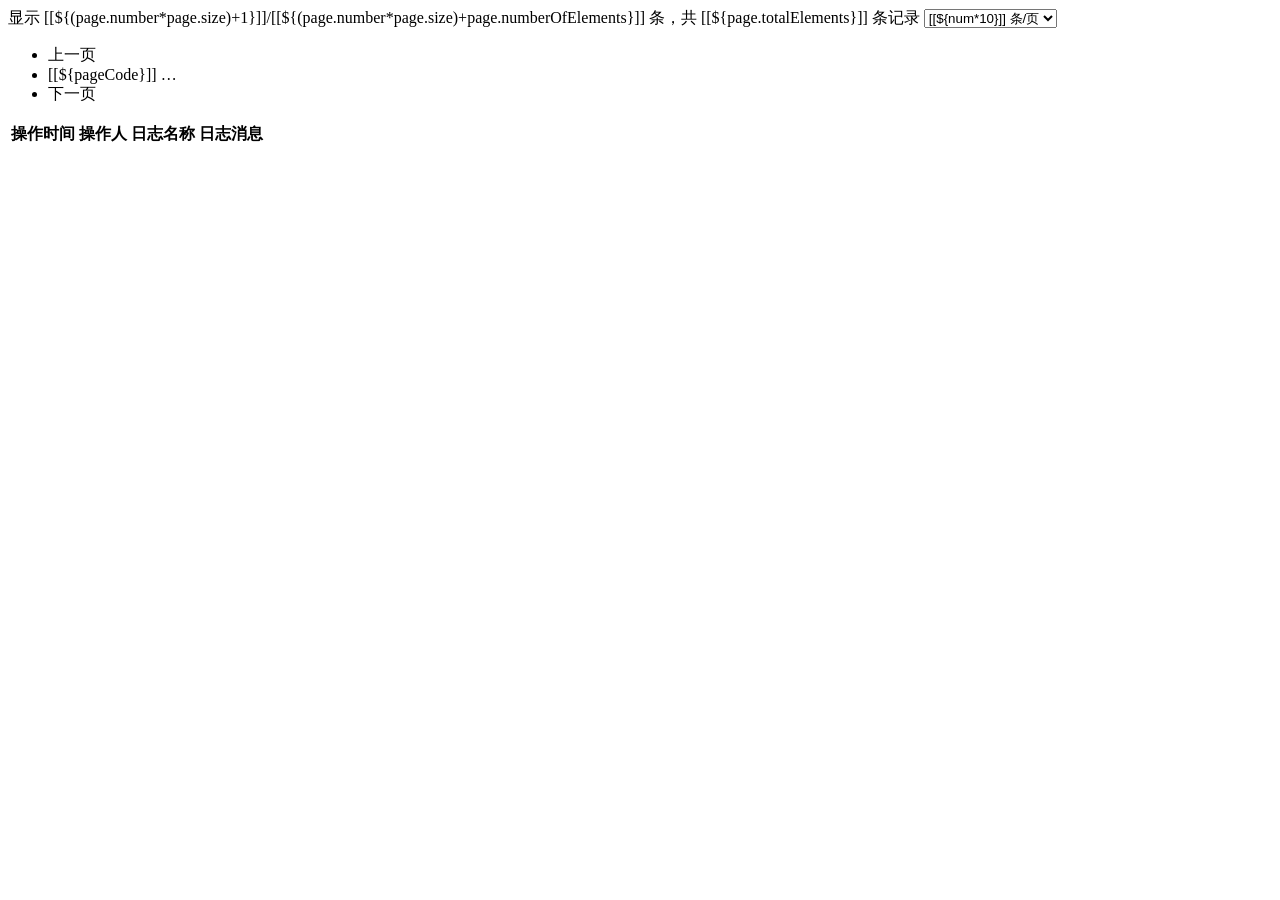
<file: src/main/resources/templates/common/fragment.html>
<!DOCTYPE html>
<html xmlns:th="http://www.thymeleaf.org">
<!-- 分页模块 -->
<th:block th:fragment="page">
    <div class="layui-row" th:if="${#pageUtil.pageInit(page,#request)}">
        <div class="layui-col-sm6">
            <div class="page-info">
                <span>显示 [[${(page.number*page.size)+1}]]/[[${(page.number*page.size)+page.numberOfElements}]] 条，共 [[${page.totalElements}]] 条记录</span>
                <select class="timo-select page-number">
                    <option th:value="${num*10}" th:selected="${page.size} eq ${num*10}" th:each="num:${#numbers.sequence(1,3)}">[[${num*10}]] 条/页</option>
                </select>
            </div>
        </div>
        <div class="layui-col-sm6">
            <ul class="pagination list-page">
                <li class="page-item" th:if="${#pageUtil.isPrevious(page)}"><a class="page-link"
                    th:href="@{${#pageUtil.pageHref(page.number)}}">上一页</a>
                </li>
                <li th:class="'page-item'+ ${#pageUtil.pageActive(page, pageCode, 'active')}"
                    th:each="pageCode:${#pageUtil.pageCode(page)}">
                    <a class="page-link" th:if="${#pageUtil.isCode(pageCode)} ne true"
                       th:href="@{${#pageUtil.pageHref(pageCode)}}">[[${pageCode}]]</a>
                    <a class="page-link breviary" th:if="${#pageUtil.isCode(pageCode)}">…</a>
                </li>
                <li class="page-item" th:if="${#pageUtil.isNext(page)}"><a class="page-link"
                     th:href="@{${#pageUtil.pageHref(page.number+2)}}">下一页</a>
                </li>
            </ul>
        </div>
    </div>
</th:block>

<!-- 日志展示模块 -->
<th:block th:fragment="log(entity)">
    <table class="layui-table timo-detail-table">
        <tbody>
        <tr>
            <th>操作时间</th>
            <th>操作人</th>
            <th>日志名称</th>
            <th>日志消息</th>
        </tr>
        <tr th:each="item:${#logs.entityList(entity)}">
            <td th:text="${#dates.format(item.createDate, 'yyyy-MM-dd HH:mm:ss')}"></td>
            <td th:text="${item.operName}"></td>
            <td th:text="${item.name}"></td>
            <td th:text="${item.message}"></td>
        </tr>
        </tbody>
    </table>
</th:block>
</file>
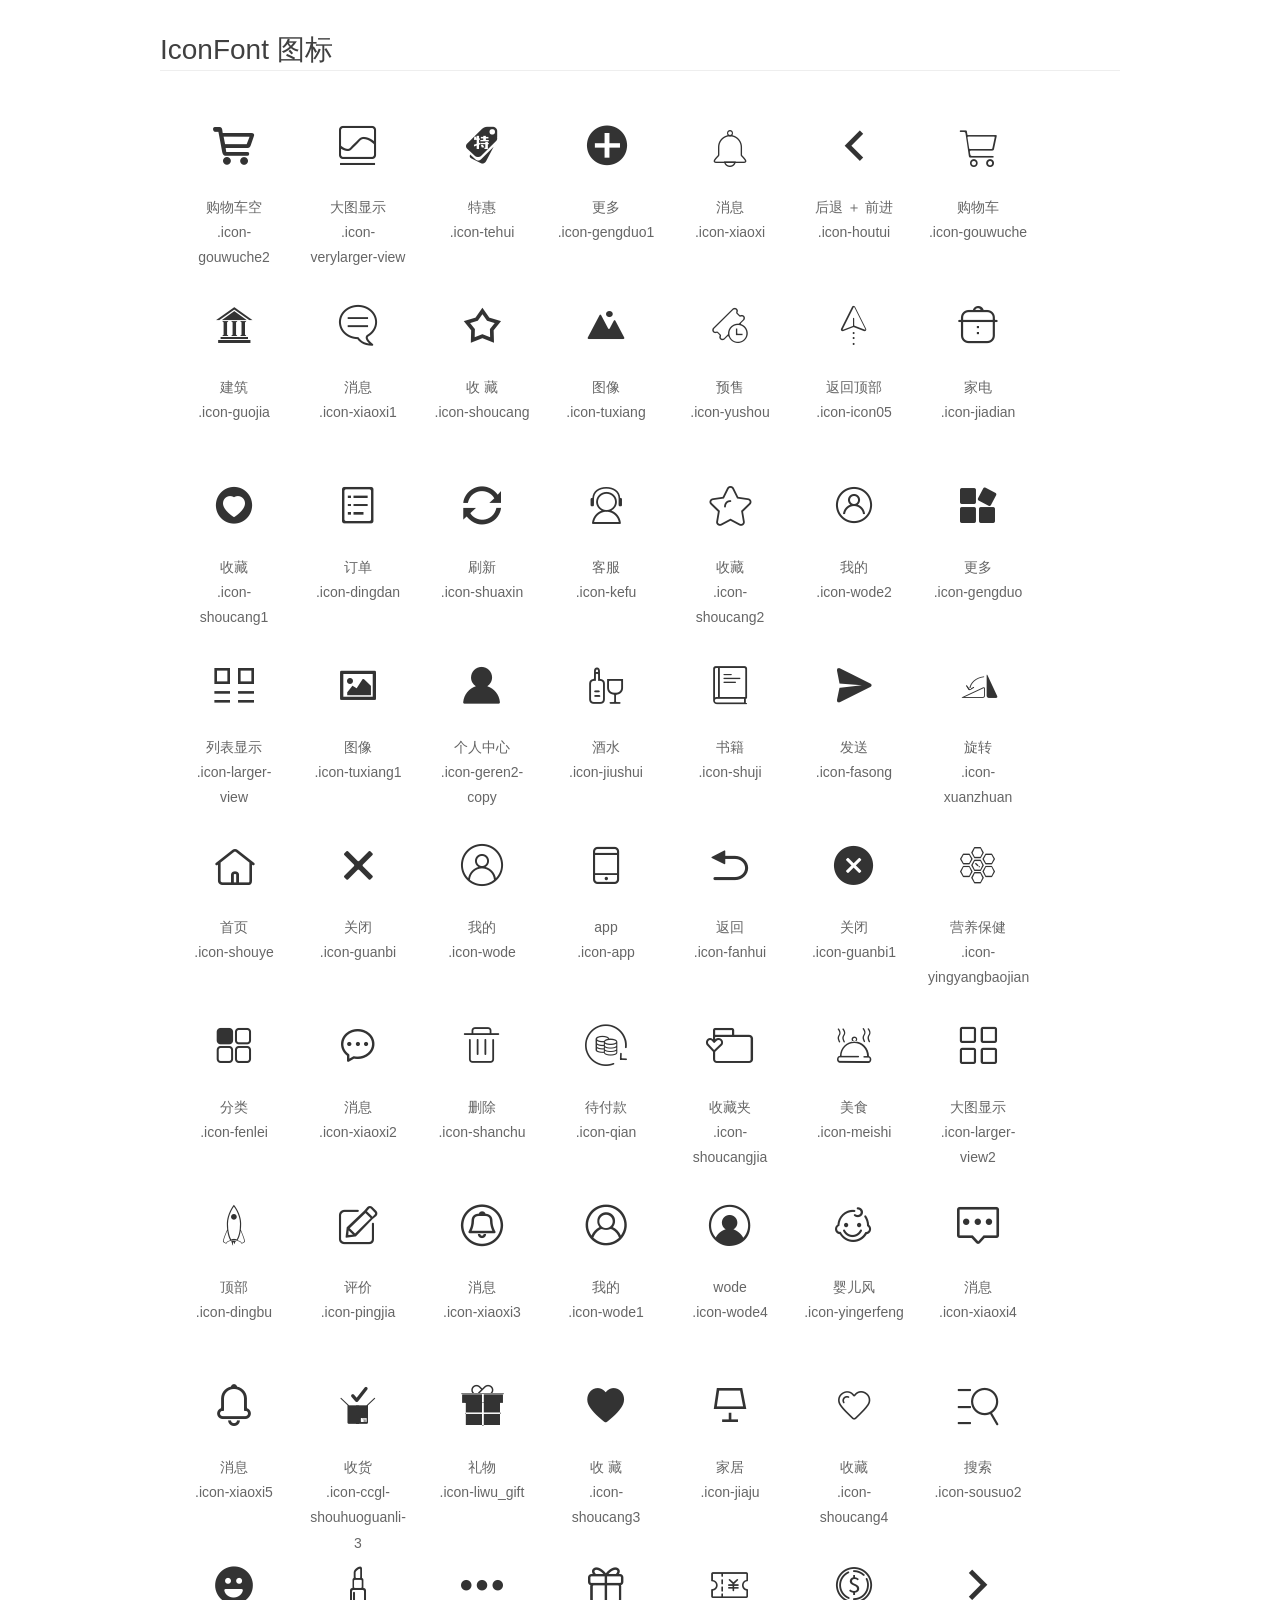
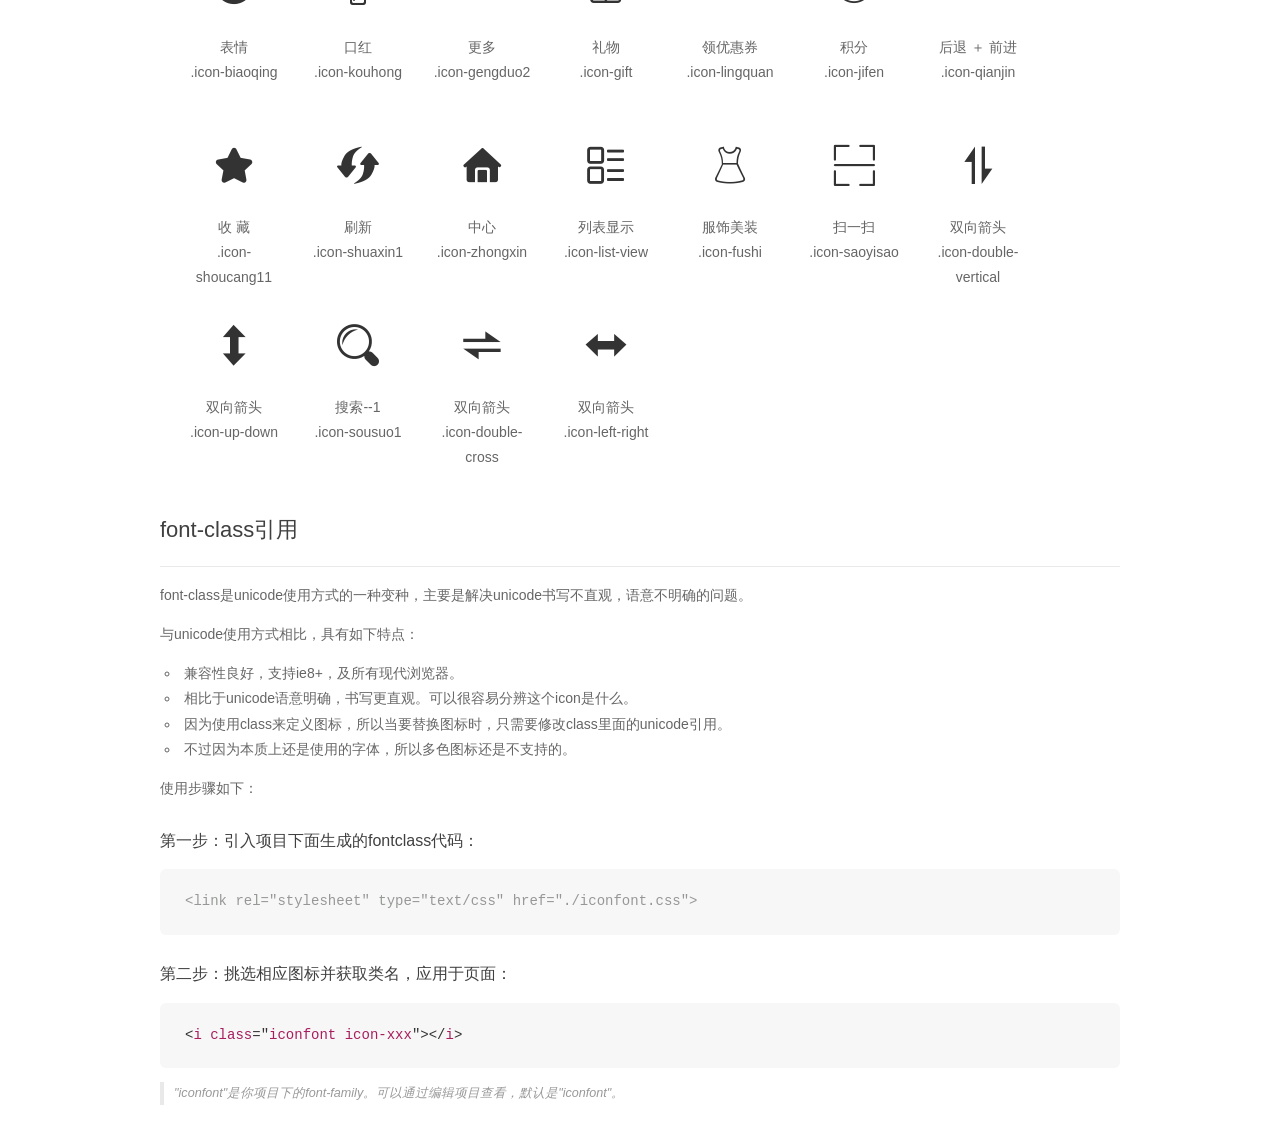
<file: src/main/resources/static/css/font_Icon/demo_fontclass.html>
<!DOCTYPE html>
<html>
<head>
    <meta charset="utf-8"/>
    <title>IconFont</title>
    <link rel="stylesheet" href="demo.css">
    <link rel="stylesheet" href="iconfont.css">
</head>
<body>
    <div class="main markdown">
        <h1>IconFont 图标</h1>
        <ul class="icon_lists clear">
            
                <li>
                <i class="icon iconfont icon-gouwuche2"></i>
                    <div class="name">购物车空</div>
                    <div class="fontclass">.icon-gouwuche2</div>
                </li>
            
                <li>
                <i class="icon iconfont icon-verylarger-view"></i>
                    <div class="name">大图显示</div>
                    <div class="fontclass">.icon-verylarger-view</div>
                </li>
            
                <li>
                <i class="icon iconfont icon-tehui"></i>
                    <div class="name">特惠</div>
                    <div class="fontclass">.icon-tehui</div>
                </li>
            
                <li>
                <i class="icon iconfont icon-gengduo1"></i>
                    <div class="name">更多</div>
                    <div class="fontclass">.icon-gengduo1</div>
                </li>
            
                <li>
                <i class="icon iconfont icon-xiaoxi"></i>
                    <div class="name">消息</div>
                    <div class="fontclass">.icon-xiaoxi</div>
                </li>
            
                <li>
                <i class="icon iconfont icon-houtui"></i>
                    <div class="name">后退 ＋ 前进 </div>
                    <div class="fontclass">.icon-houtui</div>
                </li>
            
                <li>
                <i class="icon iconfont icon-gouwuche"></i>
                    <div class="name">购物车</div>
                    <div class="fontclass">.icon-gouwuche</div>
                </li>
            
                <li>
                <i class="icon iconfont icon-guojia"></i>
                    <div class="name">建筑</div>
                    <div class="fontclass">.icon-guojia</div>
                </li>
            
                <li>
                <i class="icon iconfont icon-xiaoxi1"></i>
                    <div class="name">消息</div>
                    <div class="fontclass">.icon-xiaoxi1</div>
                </li>
            
                <li>
                <i class="icon iconfont icon-shoucang"></i>
                    <div class="name">收 藏</div>
                    <div class="fontclass">.icon-shoucang</div>
                </li>
            
                <li>
                <i class="icon iconfont icon-tuxiang"></i>
                    <div class="name">图像</div>
                    <div class="fontclass">.icon-tuxiang</div>
                </li>
            
                <li>
                <i class="icon iconfont icon-yushou"></i>
                    <div class="name">预售</div>
                    <div class="fontclass">.icon-yushou</div>
                </li>
            
                <li>
                <i class="icon iconfont icon-icon05"></i>
                    <div class="name">返回顶部</div>
                    <div class="fontclass">.icon-icon05</div>
                </li>
            
                <li>
                <i class="icon iconfont icon-jiadian"></i>
                    <div class="name">家电</div>
                    <div class="fontclass">.icon-jiadian</div>
                </li>
            
                <li>
                <i class="icon iconfont icon-shoucang1"></i>
                    <div class="name">收藏</div>
                    <div class="fontclass">.icon-shoucang1</div>
                </li>
            
                <li>
                <i class="icon iconfont icon-dingdan"></i>
                    <div class="name">订单</div>
                    <div class="fontclass">.icon-dingdan</div>
                </li>
            
                <li>
                <i class="icon iconfont icon-shuaxin"></i>
                    <div class="name">刷新</div>
                    <div class="fontclass">.icon-shuaxin</div>
                </li>
            
                <li>
                <i class="icon iconfont icon-kefu"></i>
                    <div class="name">客服</div>
                    <div class="fontclass">.icon-kefu</div>
                </li>
            
                <li>
                <i class="icon iconfont icon-shoucang2"></i>
                    <div class="name">收藏</div>
                    <div class="fontclass">.icon-shoucang2</div>
                </li>
            
                <li>
                <i class="icon iconfont icon-wode2"></i>
                    <div class="name">我的</div>
                    <div class="fontclass">.icon-wode2</div>
                </li>
            
                <li>
                <i class="icon iconfont icon-gengduo"></i>
                    <div class="name">更多</div>
                    <div class="fontclass">.icon-gengduo</div>
                </li>
            
                <li>
                <i class="icon iconfont icon-larger-view"></i>
                    <div class="name">列表显示</div>
                    <div class="fontclass">.icon-larger-view</div>
                </li>
            
                <li>
                <i class="icon iconfont icon-tuxiang1"></i>
                    <div class="name">图像</div>
                    <div class="fontclass">.icon-tuxiang1</div>
                </li>
            
                <li>
                <i class="icon iconfont icon-geren2-copy"></i>
                    <div class="name">个人中心</div>
                    <div class="fontclass">.icon-geren2-copy</div>
                </li>
            
                <li>
                <i class="icon iconfont icon-jiushui"></i>
                    <div class="name">酒水</div>
                    <div class="fontclass">.icon-jiushui</div>
                </li>
            
                <li>
                <i class="icon iconfont icon-shuji"></i>
                    <div class="name">书籍</div>
                    <div class="fontclass">.icon-shuji</div>
                </li>
            
                <li>
                <i class="icon iconfont icon-fasong"></i>
                    <div class="name">发送</div>
                    <div class="fontclass">.icon-fasong</div>
                </li>
            
                <li>
                <i class="icon iconfont icon-xuanzhuan"></i>
                    <div class="name">旋转</div>
                    <div class="fontclass">.icon-xuanzhuan</div>
                </li>
            
                <li>
                <i class="icon iconfont icon-shouye"></i>
                    <div class="name">首页</div>
                    <div class="fontclass">.icon-shouye</div>
                </li>
            
                <li>
                <i class="icon iconfont icon-guanbi"></i>
                    <div class="name">关闭</div>
                    <div class="fontclass">.icon-guanbi</div>
                </li>
            
                <li>
                <i class="icon iconfont icon-wode"></i>
                    <div class="name">我的</div>
                    <div class="fontclass">.icon-wode</div>
                </li>
            
                <li>
                <i class="icon iconfont icon-app"></i>
                    <div class="name">app</div>
                    <div class="fontclass">.icon-app</div>
                </li>
            
                <li>
                <i class="icon iconfont icon-fanhui"></i>
                    <div class="name">返回</div>
                    <div class="fontclass">.icon-fanhui</div>
                </li>
            
                <li>
                <i class="icon iconfont icon-guanbi1"></i>
                    <div class="name">关闭</div>
                    <div class="fontclass">.icon-guanbi1</div>
                </li>
            
                <li>
                <i class="icon iconfont icon-yingyangbaojian"></i>
                    <div class="name">营养保健</div>
                    <div class="fontclass">.icon-yingyangbaojian</div>
                </li>
            
                <li>
                <i class="icon iconfont icon-fenlei"></i>
                    <div class="name">分类</div>
                    <div class="fontclass">.icon-fenlei</div>
                </li>
            
                <li>
                <i class="icon iconfont icon-xiaoxi2"></i>
                    <div class="name">消息</div>
                    <div class="fontclass">.icon-xiaoxi2</div>
                </li>
            
                <li>
                <i class="icon iconfont icon-shanchu"></i>
                    <div class="name">删除</div>
                    <div class="fontclass">.icon-shanchu</div>
                </li>
            
                <li>
                <i class="icon iconfont icon-qian"></i>
                    <div class="name">待付款</div>
                    <div class="fontclass">.icon-qian</div>
                </li>
            
                <li>
                <i class="icon iconfont icon-shoucangjia"></i>
                    <div class="name">收藏夹</div>
                    <div class="fontclass">.icon-shoucangjia</div>
                </li>
            
                <li>
                <i class="icon iconfont icon-meishi"></i>
                    <div class="name">美食</div>
                    <div class="fontclass">.icon-meishi</div>
                </li>
            
                <li>
                <i class="icon iconfont icon-larger-view2"></i>
                    <div class="name">大图显示</div>
                    <div class="fontclass">.icon-larger-view2</div>
                </li>
            
                <li>
                <i class="icon iconfont icon-dingbu"></i>
                    <div class="name">顶部</div>
                    <div class="fontclass">.icon-dingbu</div>
                </li>
            
                <li>
                <i class="icon iconfont icon-pingjia"></i>
                    <div class="name">评价</div>
                    <div class="fontclass">.icon-pingjia</div>
                </li>
            
                <li>
                <i class="icon iconfont icon-xiaoxi3"></i>
                    <div class="name">消息</div>
                    <div class="fontclass">.icon-xiaoxi3</div>
                </li>
            
                <li>
                <i class="icon iconfont icon-wode1"></i>
                    <div class="name">我的</div>
                    <div class="fontclass">.icon-wode1</div>
                </li>
            
                <li>
                <i class="icon iconfont icon-wode4"></i>
                    <div class="name">wode</div>
                    <div class="fontclass">.icon-wode4</div>
                </li>
            
                <li>
                <i class="icon iconfont icon-yingerfeng"></i>
                    <div class="name">婴儿风</div>
                    <div class="fontclass">.icon-yingerfeng</div>
                </li>
            
                <li>
                <i class="icon iconfont icon-xiaoxi4"></i>
                    <div class="name">消息</div>
                    <div class="fontclass">.icon-xiaoxi4</div>
                </li>
            
                <li>
                <i class="icon iconfont icon-xiaoxi5"></i>
                    <div class="name">消息</div>
                    <div class="fontclass">.icon-xiaoxi5</div>
                </li>
            
                <li>
                <i class="icon iconfont icon-ccgl-shouhuoguanli-3"></i>
                    <div class="name">收货</div>
                    <div class="fontclass">.icon-ccgl-shouhuoguanli-3</div>
                </li>
            
                <li>
                <i class="icon iconfont icon-liwu_gift"></i>
                    <div class="name">礼物</div>
                    <div class="fontclass">.icon-liwu_gift</div>
                </li>
            
                <li>
                <i class="icon iconfont icon-shoucang3"></i>
                    <div class="name">收 藏</div>
                    <div class="fontclass">.icon-shoucang3</div>
                </li>
            
                <li>
                <i class="icon iconfont icon-jiaju"></i>
                    <div class="name">家居</div>
                    <div class="fontclass">.icon-jiaju</div>
                </li>
            
                <li>
                <i class="icon iconfont icon-shoucang4"></i>
                    <div class="name">收藏</div>
                    <div class="fontclass">.icon-shoucang4</div>
                </li>
            
                <li>
                <i class="icon iconfont icon-sousuo2"></i>
                    <div class="name">搜索</div>
                    <div class="fontclass">.icon-sousuo2</div>
                </li>
            
                <li>
                <i class="icon iconfont icon-biaoqing"></i>
                    <div class="name">表情</div>
                    <div class="fontclass">.icon-biaoqing</div>
                </li>
            
                <li>
                <i class="icon iconfont icon-kouhong"></i>
                    <div class="name">口红</div>
                    <div class="fontclass">.icon-kouhong</div>
                </li>
            
                <li>
                <i class="icon iconfont icon-gengduo2"></i>
                    <div class="name">更多</div>
                    <div class="fontclass">.icon-gengduo2</div>
                </li>
            
                <li>
                <i class="icon iconfont icon-gift"></i>
                    <div class="name">礼物</div>
                    <div class="fontclass">.icon-gift</div>
                </li>
            
                <li>
                <i class="icon iconfont icon-lingquan"></i>
                    <div class="name">领优惠券</div>
                    <div class="fontclass">.icon-lingquan</div>
                </li>
            
                <li>
                <i class="icon iconfont icon-jifen"></i>
                    <div class="name">积分</div>
                    <div class="fontclass">.icon-jifen</div>
                </li>
            
                <li>
                <i class="icon iconfont icon-qianjin"></i>
                    <div class="name">后退 ＋ 前进 </div>
                    <div class="fontclass">.icon-qianjin</div>
                </li>
            
                <li>
                <i class="icon iconfont icon-shoucang11"></i>
                    <div class="name">收 藏</div>
                    <div class="fontclass">.icon-shoucang11</div>
                </li>
            
                <li>
                <i class="icon iconfont icon-shuaxin1"></i>
                    <div class="name">刷新</div>
                    <div class="fontclass">.icon-shuaxin1</div>
                </li>
            
                <li>
                <i class="icon iconfont icon-zhongxin"></i>
                    <div class="name">中心</div>
                    <div class="fontclass">.icon-zhongxin</div>
                </li>
            
                <li>
                <i class="icon iconfont icon-list-view"></i>
                    <div class="name">列表显示</div>
                    <div class="fontclass">.icon-list-view</div>
                </li>
            
                <li>
                <i class="icon iconfont icon-fushi"></i>
                    <div class="name">服饰美装</div>
                    <div class="fontclass">.icon-fushi</div>
                </li>
            
                <li>
                <i class="icon iconfont icon-saoyisao"></i>
                    <div class="name">扫一扫</div>
                    <div class="fontclass">.icon-saoyisao</div>
                </li>
            
                <li>
                <i class="icon iconfont icon-double-vertical"></i>
                    <div class="name">双向箭头</div>
                    <div class="fontclass">.icon-double-vertical</div>
                </li>
            
                <li>
                <i class="icon iconfont icon-up-down"></i>
                    <div class="name">双向箭头</div>
                    <div class="fontclass">.icon-up-down</div>
                </li>
            
                <li>
                <i class="icon iconfont icon-sousuo1"></i>
                    <div class="name">搜索--1</div>
                    <div class="fontclass">.icon-sousuo1</div>
                </li>
            
                <li>
                <i class="icon iconfont icon-double-cross"></i>
                    <div class="name">双向箭头</div>
                    <div class="fontclass">.icon-double-cross</div>
                </li>
            
                <li>
                <i class="icon iconfont icon-left-right"></i>
                    <div class="name">双向箭头</div>
                    <div class="fontclass">.icon-left-right</div>
                </li>
            
        </ul>

        <h2 id="font-class-">font-class引用</h2>
        <hr>

        <p>font-class是unicode使用方式的一种变种，主要是解决unicode书写不直观，语意不明确的问题。</p>
        <p>与unicode使用方式相比，具有如下特点：</p>
        <ul>
        <li>兼容性良好，支持ie8+，及所有现代浏览器。</li>
        <li>相比于unicode语意明确，书写更直观。可以很容易分辨这个icon是什么。</li>
        <li>因为使用class来定义图标，所以当要替换图标时，只需要修改class里面的unicode引用。</li>
        <li>不过因为本质上还是使用的字体，所以多色图标还是不支持的。</li>
        </ul>
        <p>使用步骤如下：</p>
        <h3 id="-fontclass-">第一步：引入项目下面生成的fontclass代码：</h3>


        <pre><code class="lang-js hljs javascript"><span class="hljs-comment">&lt;link rel="stylesheet" type="text/css" href="./iconfont.css"&gt;</span></code></pre>
        <h3 id="-">第二步：挑选相应图标并获取类名，应用于页面：</h3>
        <pre><code class="lang-css hljs">&lt;<span class="hljs-selector-tag">i</span> <span class="hljs-selector-tag">class</span>="<span class="hljs-selector-tag">iconfont</span> <span class="hljs-selector-tag">icon-xxx</span>"&gt;&lt;/<span class="hljs-selector-tag">i</span>&gt;</code></pre>
        <blockquote>
        <p>"iconfont"是你项目下的font-family。可以通过编辑项目查看，默认是"iconfont"。</p>
        </blockquote>
    </div>
</body>
</html>
</file>
<file: src/main/resources/static/css/font_Icon/demo.css>
*{margin: 0;padding: 0;list-style: none;}
/*
KISSY CSS Reset
理念：1. reset 的目的不是清除浏览器的默认样式，这仅是部分工作。清除和重置是紧密不可分的。
2. reset 的目的不是让默认样式在所有浏览器下一致，而是减少默认样式有可能带来的问题。
3. reset 期望提供一套普适通用的基础样式。但没有银弹，推荐根据具体需求，裁剪和修改后再使用。
特色：1. 适应中文；2. 基于最新主流浏览器。
维护：玉伯<lifesinger@gmail.com>, 正淳<ragecarrier@gmail.com>
 */

/** 清除内外边距 **/
body, h1, h2, h3, h4, h5, h6, hr, p, blockquote, /* structural elements 结构元素 */
dl, dt, dd, ul, ol, li, /* list elements 列表元素 */
pre, /* text formatting elements 文本格式元素 */
form, fieldset, legend, button, input, textarea, /* form elements 表单元素 */
th, td /* table elements 表格元素 */ {
  margin: 0;
  padding: 0;
}

/** 设置默认字体 **/
body,
button, input, select, textarea /* for ie */ {
  font: 12px/1.5 tahoma, arial, \5b8b\4f53, sans-serif;
}
h1, h2, h3, h4, h5, h6 { font-size: 100%; }
address, cite, dfn, em, var { font-style: normal; } /* 将斜体扶正 */
code, kbd, pre, samp { font-family: courier new, courier, monospace; } /* 统一等宽字体 */
small { font-size: 12px; } /* 小于 12px 的中文很难阅读，让 small 正常化 */

/** 重置列表元素 **/
ul, ol { list-style: none; }

/** 重置文本格式元素 **/
a { text-decoration: none; }
a:hover { text-decoration: underline; }


/** 重置表单元素 **/
legend { color: #000; } /* for ie6 */
fieldset, img { border: 0; } /* img 搭车：让链接里的 img 无边框 */
button, input, select, textarea { font-size: 100%; } /* 使得表单元素在 ie 下能继承字体大小 */
/* 注：optgroup 无法扶正 */

/** 重置表格元素 **/
table { border-collapse: collapse; border-spacing: 0; }

/* 清除浮动 */
.ks-clear:after, .clear:after {
  content: '\20';
  display: block;
  height: 0;
  clear: both;
}
.ks-clear, .clear {
  *zoom: 1;
}

.main {
  padding: 30px 100px;
width: 960px;
margin: 0 auto;
}
.main h1{font-size:36px; color:#333; text-align:left;margin-bottom:30px; border-bottom: 1px solid #eee;}

.helps{margin-top:40px;}
.helps pre{
  padding:20px;
  margin:10px 0;
  border:solid 1px #e7e1cd;
  background-color: #fffdef;
  overflow: auto;
}

.icon_lists{
  width: 100% !important;

}

.icon_lists li{
  float:left;
  width: 100px;
  height:180px;
  text-align: center;
  list-style: none !important;
}
.icon_lists .icon{
  font-size: 42px;
  line-height: 100px;
  margin: 10px 0;
  color:#333;
  -webkit-transition: font-size 0.25s ease-out 0s;
  -moz-transition: font-size 0.25s ease-out 0s;
  transition: font-size 0.25s ease-out 0s;

}
.icon_lists .icon:hover{
  font-size: 100px;
}



.markdown {
  color: #666;
  font-size: 14px;
  line-height: 1.8;
}

.highlight {
  line-height: 1.5;
}

.markdown img {
  vertical-align: middle;
  max-width: 100%;
}

.markdown h1 {
  color: #404040;
  font-weight: 500;
  line-height: 40px;
  margin-bottom: 24px;
}

.markdown h2,
.markdown h3,
.markdown h4,
.markdown h5,
.markdown h6 {
  color: #404040;
  margin: 1.6em 0 0.6em 0;
  font-weight: 500;
  clear: both;
}

.markdown h1 {
  font-size: 28px;
}

.markdown h2 {
  font-size: 22px;
}

.markdown h3 {
  font-size: 16px;
}

.markdown h4 {
  font-size: 14px;
}

.markdown h5 {
  font-size: 12px;
}

.markdown h6 {
  font-size: 12px;
}

.markdown hr {
  height: 1px;
  border: 0;
  background: #e9e9e9;
  margin: 16px 0;
  clear: both;
}

.markdown p,
.markdown pre {
  margin: 1em 0;
}

.markdown > p,
.markdown > blockquote,
.markdown > .highlight,
.markdown > ol,
.markdown > ul {
  width: 80%;
}

.markdown ul > li {
  list-style: circle;
}

.markdown > ul li,
.markdown blockquote ul > li {
  margin-left: 20px;
  padding-left: 4px;
}

.markdown > ul li p,
.markdown > ol li p {
  margin: 0.6em 0;
}

.markdown ol > li {
  list-style: decimal;
}

.markdown > ol li,
.markdown blockquote ol > li {
  margin-left: 20px;
  padding-left: 4px;
}

.markdown code {
  margin: 0 3px;
  padding: 0 5px;
  background: #eee;
  border-radius: 3px;
}

.markdown pre {
  border-radius: 6px;
  background: #f7f7f7;
  padding: 20px;
}

.markdown pre code {
  border: none;
  background: #f7f7f7;
  margin: 0;
}

.markdown strong,
.markdown b {
  font-weight: 600;
}

.markdown > table {
  border-collapse: collapse;
  border-spacing: 0px;
  empty-cells: show;
  border: 1px solid #e9e9e9;
  width: 95%;
  margin-bottom: 24px;
}

.markdown > table th {
  white-space: nowrap;
  color: #333;
  font-weight: 600;

}

.markdown > table th,
.markdown > table td {
  border: 1px solid #e9e9e9;
  padding: 8px 16px;
  text-align: left;
}

.markdown > table th {
  background: #F7F7F7;
}

.markdown blockquote {
  font-size: 90%;
  color: #999;
  border-left: 4px solid #e9e9e9;
  padding-left: 0.8em;
  margin: 1em 0;
  font-style: italic;
}

.markdown blockquote p {
  margin: 0;
}

.markdown .anchor {
  opacity: 0;
  transition: opacity 0.3s ease;
  margin-left: 8px;
}

.markdown .waiting {
  color: #ccc;
}

.markdown h1:hover .anchor,
.markdown h2:hover .anchor,
.markdown h3:hover .anchor,
.markdown h4:hover .anchor,
.markdown h5:hover .anchor,
.markdown h6:hover .anchor {
  opacity: 1;
  display: inline-block;
}

.markdown > br,
.markdown > p > br {
  clear: both;
}


.hljs {
  display: block;
  background: white;
  padding: 0.5em;
  color: #333333;
  overflow-x: auto;
}

.hljs-comment,
.hljs-meta {
  color: #969896;
}

.hljs-string,
.hljs-variable,
.hljs-template-variable,
.hljs-strong,
.hljs-emphasis,
.hljs-quote {
  color: #df5000;
}

.hljs-keyword,
.hljs-selector-tag,
.hljs-type {
  color: #a71d5d;
}

.hljs-literal,
.hljs-symbol,
.hljs-bullet,
.hljs-attribute {
  color: #0086b3;
}

.hljs-section,
.hljs-name {
  color: #63a35c;
}

.hljs-tag {
  color: #333333;
}

.hljs-title,
.hljs-attr,
.hljs-selector-id,
.hljs-selector-class,
.hljs-selector-attr,
.hljs-selector-pseudo {
  color: #795da3;
}

.hljs-addition {
  color: #55a532;
  background-color: #eaffea;
}

.hljs-deletion {
  color: #bd2c00;
  background-color: #ffecec;
}

.hljs-link {
  text-decoration: underline;
}

pre{
  background: #fff;
}
</file>
<file: src/main/resources/static/css/font_Icon/iconfont.css>
@font-face {font-family: "iconfont";
  src: url('iconfont.eot?t=1515469903495'); /* IE9*/
  src: url('iconfont.eot?t=1515469903495#iefix') format('embedded-opentype'), /* IE6-IE8 */
  url('[data-uri]') format('woff'),
  url('iconfont.ttf?t=1515469903495') format('truetype'), /* chrome, firefox, opera, Safari, Android, iOS 4.2+*/
  url('iconfont.svg?t=1515469903495#iconfont') format('svg'); /* iOS 4.1- */
}

.iconfont {
  font-family:"iconfont" !important;
  font-size:16px;
  font-style:normal;
  -webkit-font-smoothing: antialiased;
  -moz-osx-font-smoothing: grayscale;
}

.icon-gouwuche2:before { content: "\e610"; }

.icon-verylarger-view:before { content: "\e622"; }

.icon-tehui:before { content: "\e60c"; }

.icon-gengduo1:before { content: "\e606"; }

.icon-xiaoxi:before { content: "\e609"; }

.icon-houtui:before { content: "\e607"; }

.icon-gouwuche:before { content: "\e60d"; }

.icon-guojia:before { content: "\e6c0"; }

.icon-xiaoxi1:before { content: "\e62d"; }

.icon-shoucang:before { content: "\e60f"; }

.icon-tuxiang:before { content: "\e645"; }

.icon-yushou:before { content: "\e644"; }

.icon-icon05:before { content: "\e630"; }

.icon-jiadian:before { content: "\e670"; }

.icon-shoucang1:before { content: "\e6a2"; }

.icon-dingdan:before { content: "\e682"; }

.icon-shuaxin:before { content: "\e6fc"; }

.icon-kefu:before { content: "\e6df"; }

.icon-shoucang2:before { content: "\e71a"; }

.icon-wode2:before { content: "\e6f3"; }

.icon-gengduo:before { content: "\e617"; }

.icon-larger-view:before { content: "\e655"; }

.icon-tuxiang1:before { content: "\e63d"; }

.icon-geren2-copy:before { content: "\e657"; }

.icon-jiushui:before { content: "\e61b"; }

.icon-shuji:before { content: "\e61e"; }

.icon-fasong:before { content: "\e625"; }

.icon-xuanzhuan:before { content: "\e614"; }

.icon-shouye:before { content: "\e60e"; }

.icon-guanbi:before { content: "\e72c"; }

.icon-wode:before { content: "\e61d"; }

.icon-app:before { content: "\e62c"; }

.icon-fanhui:before { content: "\e6d6"; }

.icon-guanbi1:before { content: "\e705"; }

.icon-yingyangbaojian:before { content: "\e639"; }

.icon-fenlei:before { content: "\e60a"; }

.icon-xiaoxi2:before { content: "\e69a"; }

.icon-shanchu:before { content: "\e642"; }

.icon-qian:before { content: "\e624"; }

.icon-shoucangjia:before { content: "\e618"; }

.icon-meishi:before { content: "\e7af"; }

.icon-larger-view2:before { content: "\e627"; }

.icon-dingbu:before { content: "\e67d"; }

.icon-pingjia:before { content: "\e619"; }

.icon-xiaoxi3:before { content: "\e61a"; }

.icon-wode1:before { content: "\e621"; }

.icon-wode4:before { content: "\e611"; }

.icon-yingerfeng:before { content: "\e620"; }

.icon-xiaoxi4:before { content: "\e623"; }

.icon-xiaoxi5:before { content: "\e67e"; }

.icon-ccgl-shouhuoguanli-3:before { content: "\e601"; }

.icon-liwu_gift:before { content: "\e604"; }

.icon-shoucang3:before { content: "\e613"; }

.icon-jiaju:before { content: "\e65d"; }

.icon-shoucang4:before { content: "\e602"; }

.icon-sousuo2:before { content: "\e61c"; }

.icon-biaoqing:before { content: "\e605"; }

.icon-kouhong:before { content: "\e60b"; }

.icon-gengduo2:before { content: "\e728"; }

.icon-gift:before { content: "\e600"; }

.icon-lingquan:before { content: "\e61f"; }

.icon-jifen:before { content: "\e674"; }

.icon-qianjin:before { content: "\e608"; }

.icon-shoucang11:before { content: "\e603"; }

.icon-shuaxin1:before { content: "\e626"; }

.icon-zhongxin:before { content: "\e650"; }

.icon-list-view:before { content: "\e628"; }

.icon-fushi:before { content: "\e63c"; }

.icon-saoyisao:before { content: "\e612"; }

.icon-double-vertical:before { content: "\e615"; }

.icon-up-down:before { content: "\e66f"; }

.icon-sousuo1:before { content: "\e66e"; }

.icon-double-cross:before { content: "\e616"; }

.icon-left-right:before { content: "\e7b0"; }
</file>
